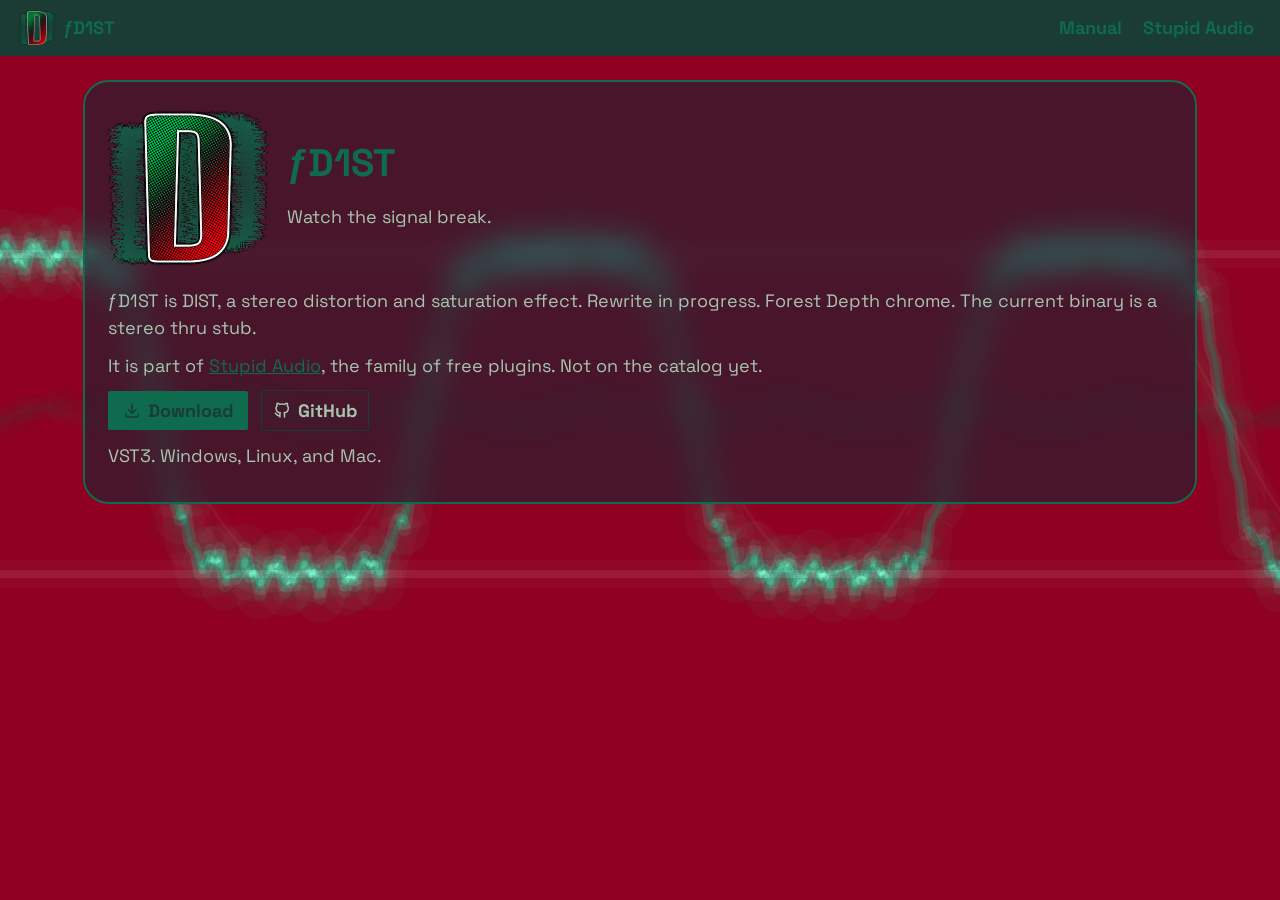
<file: docs/index.html>
<!DOCTYPE html>
<html lang="en">
<head>
  <meta charset="utf-8">
  <meta name="viewport" content="width=device-width, initial-scale=1">
  <title>&fnof;D1ST — DIST distortion FX</title>
  <meta name="description" content="&fnof;D1ST is DIST, a stereo distortion and saturation effect. Rewrite in progress. Watch the signal break. VST3.">
  <meta property="og:type" content="website">
  <meta property="og:site_name" content="Stupid Audio">
  <meta property="og:title" content="&fnof;D1ST — DIST distortion FX">
  <meta property="og:description" content="&fnof;D1ST is DIST, a stereo distortion and saturation effect. Rewrite in progress. Watch the signal break. VST3.">
  <meta property="og:url" content="https://iamtew.github.io/fD1ST/">
  <meta property="og:image" content="https://iamtew.github.io/fD1ST/ogimage-fD1ST.png">
  <meta property="og:image:width" content="1200">
  <meta property="og:image:height" content="630">
  <meta name="twitter:card" content="summary_large_image">
  <meta name="twitter:image" content="https://iamtew.github.io/fD1ST/ogimage-fD1ST.png">
  <link rel="icon" href="logo.png">
  <link rel="stylesheet" href="style.css">
</head>
<body>
  <canvas id="fx" aria-hidden="true"></canvas>
  <header>
    <a class="brand" href="#top"><img src="logo.png" alt="" width="36" height="36">&fnof;D1ST</a>
    <button type="button" class="nav-toggle" aria-expanded="false" aria-controls="site-nav" aria-label="Menu">
      <svg class="icon" aria-hidden="true"><use href="icons.svg#menu"></use></svg>
    </button>
    <nav id="site-nav">
      <a href="docs.html">Manual</a>
      <a href="https://audio.stupid.systems/">Stupid Audio</a>
    </nav>
  </header>

  <main id="top" class="landing">
    <div class="hero-panel">
      <div class="lead">
        <img class="hero" src="logo.png" alt="&fnof;D1ST" width="160" height="160">
        <div>
          <h1>&fnof;D1ST</h1>
          <p class="tag">Watch the signal break.</p>
        </div>
      </div>
      <p>&fnof;D1ST is DIST, a stereo distortion and saturation effect. Rewrite in progress. Forest Depth chrome. The current binary is a stereo thru stub.</p>
      <p>It is part of <a href="https://audio.stupid.systems/">Stupid Audio</a>, the family of free plugins. Not on the catalog yet.</p>
      <p class="actions">
        <button type="button" class="download" data-dl-open>
          <svg class="icon" aria-hidden="true"><use href="icons.svg#download"></use></svg>
          Download
        </button>
        <a class="repo" href="https://github.com/iamtew/fD1ST">
          <svg class="icon" aria-hidden="true"><use href="icons.svg#github"></use></svg>
          GitHub
        </a>
      </p>
      <p class="meta">VST3. Windows, Linux, and Mac.</p>
    </div>
  </main>

  <dialog id="dl" class="dl-dialog" aria-labelledby="dl-title">
    <button type="button" class="dl-close" data-dl-close aria-label="Close">
      <svg class="icon" aria-hidden="true"><use href="icons.svg#close"></use></svg>
    </button>
    <h2 id="dl-title">Download &fnof;D1ST</h2>
    <div class="dl-kind">
      <p>The Windows installer is the easy path. It drops the VST3 where your DAW looks for plugins.</p>
      <div class="dl-row" data-kind="installer" hidden>
        <a class="download os" data-os="win" hidden>
          <svg class="icon" aria-hidden="true"><use href="icons.svg#windows"></use></svg>
          Windows installer
        </a>
      </div>
    </div>
    <div class="dl-kind">
      <p>The VST3 zip is just the plugin. Drop it where your DAW looks for VST3s. Mac builds are ad-hoc signed, so Gatekeeper will sulk until you right-click Open the first time.</p>
      <div class="dl-row" data-kind="vst3" hidden>
        <a class="download os" data-os="win" hidden>
          <svg class="icon" aria-hidden="true"><use href="icons.svg#windows"></use></svg>
          Windows
        </a>
        <a class="download os" data-os="linux" hidden>
          <svg class="icon tux" aria-hidden="true"><use href="icons.svg#linux"></use></svg>
          Linux
        </a>
        <a class="download os" data-os="mac" hidden>
          <svg class="icon" aria-hidden="true"><use href="icons.svg#apple"></use></svg>
          macOS
        </a>
      </div>
    </div>
    <img class="dl-logo" src="logo.png" alt="" width="192" height="192">
  </dialog>

  <dialog id="shot" class="shot-dialog">
    <button type="button" class="dl-close" data-shot-close aria-label="Close">
      <svg class="icon" aria-hidden="true"><use href="icons.svg#close"></use></svg>
    </button>
    <img id="shot-full" alt="">
  </dialog>

  <script src="icons.js"></script>
  <script type="module" src="fx.js"></script>
  <script src="site.js"></script>
</body>
</html>
</file>
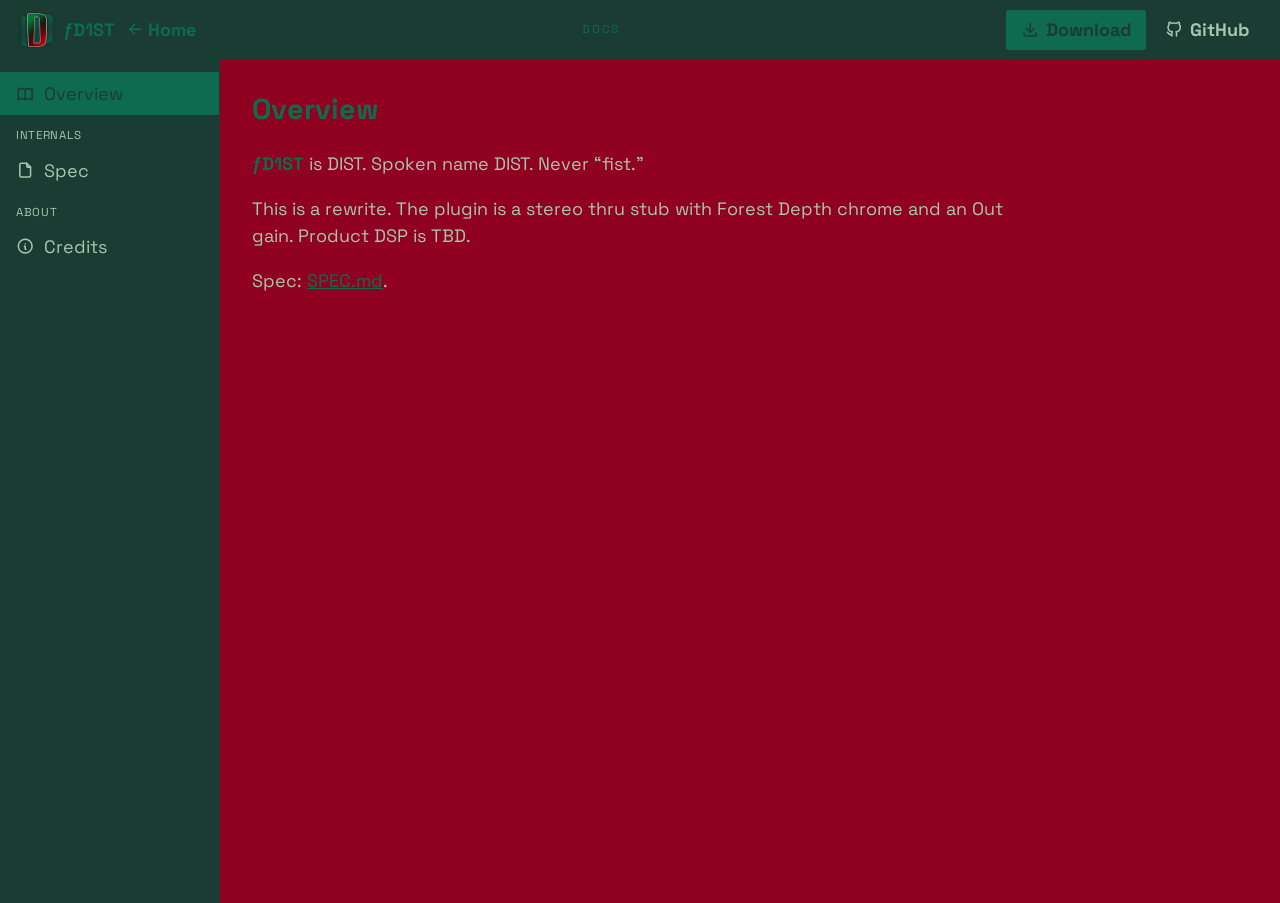
<file: docs/docs.html>
<!DOCTYPE html>
<html lang="en">
<head>
  <meta charset="utf-8">
  <meta name="viewport" content="width=device-width, initial-scale=1">
  <title>&fnof;D1ST manual — DIST distortion FX</title>
  <meta name="description" content="How to use &fnof;D1ST. Watch the signal break.">
  <meta property="og:type" content="website">
  <meta property="og:site_name" content="Stupid Audio">
  <meta property="og:title" content="&fnof;D1ST manual — DIST distortion FX">
  <meta property="og:description" content="How to use &fnof;D1ST. Watch the signal break.">
  <meta property="og:url" content="https://iamtew.github.io/fD1ST/docs.html">
  <meta property="og:image" content="https://iamtew.github.io/fD1ST/ogimage-fD1ST.png">
  <meta property="og:image:width" content="1200">
  <meta property="og:image:height" content="630">
  <meta name="twitter:card" content="summary_large_image">
  <meta name="twitter:image" content="https://iamtew.github.io/fD1ST/ogimage-fD1ST.png">
  <link rel="icon" href="logo.png">
  <link rel="stylesheet" href="style.css">
</head>
<body>
  <header class="topbar">
    <a class="brand" href="index.html">
      <img src="logo.png" alt="" width="36" height="36">
      <span>&fnof;D1ST</span>
      <span class="brand-home">
        <svg class="icon" aria-hidden="true"><use href="icons.svg#arrow-left"></use></svg>
        Home
      </span>
    </a>
    <span class="topbar-label">Docs</span>
    <button type="button" class="nav-toggle" aria-expanded="false" aria-controls="site-nav" aria-label="Menu">
      <svg class="icon" aria-hidden="true"><use href="icons.svg#menu"></use></svg>
    </button>
    <nav id="site-nav">
      <button type="button" class="download" data-dl-open>
        <svg class="icon" aria-hidden="true"><use href="icons.svg#download"></use></svg>
        Download
      </button>
      <a class="repo" href="https://github.com/iamtew/fD1ST">
        <svg class="icon" aria-hidden="true"><use href="icons.svg#github"></use></svg>
        GitHub
      </a>
    </nav>
  </header>
  <div class="shell">
    <nav id="nav" class="nav" aria-label="Documentation"></nav>
    <main id="doc" class="doc">
      <p class="muted">Loading…</p>
    </main>
  </div>

  <dialog id="dl" class="dl-dialog" aria-labelledby="dl-title">
    <button type="button" class="dl-close" data-dl-close aria-label="Close">
      <svg class="icon" aria-hidden="true"><use href="icons.svg#close"></use></svg>
    </button>
    <h2 id="dl-title">Download &fnof;D1ST</h2>
    <div class="dl-kind">
      <p>The Windows installer is the easy path. It drops the VST3 where your DAW looks for plugins.</p>
      <div class="dl-row" data-kind="installer" hidden>
        <a class="download os" data-os="win" hidden>
          <svg class="icon" aria-hidden="true"><use href="icons.svg#windows"></use></svg>
          Windows installer
        </a>
      </div>
    </div>
    <div class="dl-kind">
      <p>The VST3 zip is just the plugin. Drop it where your DAW looks for VST3s. Mac builds are ad-hoc signed, so Gatekeeper will sulk until you right-click Open the first time.</p>
      <div class="dl-row" data-kind="vst3" hidden>
        <a class="download os" data-os="win" hidden>
          <svg class="icon" aria-hidden="true"><use href="icons.svg#windows"></use></svg>
          Windows
        </a>
        <a class="download os" data-os="linux" hidden>
          <svg class="icon tux" aria-hidden="true"><use href="icons.svg#linux"></use></svg>
          Linux
        </a>
        <a class="download os" data-os="mac" hidden>
          <svg class="icon" aria-hidden="true"><use href="icons.svg#apple"></use></svg>
          macOS
        </a>
      </div>
    </div>
    <img class="dl-logo" src="logo.png" alt="" width="192" height="192">
  </dialog>

  <script src="icons.js"></script>
  <script src="vendor/marked.min.js"></script>
  <script src="docs.js"></script>
  <script src="site.js"></script>
</body>
</html>
</file>
<file: docs/style.css>
@font-face {
  font-family: "Space Grotesk";
  src: url("vendor/fonts/SpaceGrotesk-latin-wght.woff2") format("woff2");
  font-weight: 300 700;
  font-style: normal;
  font-display: swap;
}

:root {
  --ink: #1A3C32;
  --knob: #1A3C32;
  --lane: #1A3C32;
  --background: #900020;
  --orange: #0F6B4E;
  --orange-dim: #A8C5B0;
  --metal: #A8C5B0;
  --muted: #A8C5B0;
}

* { box-sizing: border-box; }

body {
  margin: 0;
  background: var(--background);
  color: var(--metal);
  font: 18px/1.5 "Space Grotesk", sans-serif;
}

#fx {
  position: fixed;
  inset: 0;
  overflow: hidden;
  pointer-events: none;
  z-index: 0;
}

/* ?fx preview: the canvas is the whole page. */
body.fx-only { overflow: hidden; cursor: none; }
body.fx-only > :not(#fx) { display: none; }

a { color: var(--orange); }
a:hover { color: var(--orange-dim); }

.icon {
  width: 1.15rem;
  height: 1.15rem;
  flex: 0 0 auto;
  display: block;
  fill: none;
  stroke: currentColor;
  stroke-width: 2;
  pointer-events: none;
}

/* Filled Tux. The stroke rule above would erase it. */
.icon.tux {
  width: 1.45rem;
  height: 1.45rem;
  fill: currentColor;
  stroke: none;
}

header {
  position: sticky;
  top: 0;
  z-index: 2;
  display: flex;
  align-items: center;
  justify-content: space-between;
  gap: 1rem;
  padding: 0.6rem 1.2rem;
  background: var(--ink);
  border-bottom: 1px solid var(--lane);
}

.brand {
  display: flex;
  align-items: center;
  gap: 0.5rem;
  color: var(--orange);
  font-weight: 700;
  text-decoration: none;
}

.brand img { width: 36px; height: 36px; display: block; }

.nav-toggle {
  display: none;
  margin-left: auto;
  background: none;
  border: 1px solid var(--lane);
  color: var(--orange);
  padding: 0.35rem;
  border-radius: 2px;
  cursor: pointer;
}

header nav {
  display: flex;
  flex-wrap: wrap;
  align-items: center;
  gap: 0.4rem;
  justify-content: flex-end;
}

header nav a {
  color: var(--orange);
  font-weight: 700;
  text-decoration: none;
  padding: 0.1rem 0.45rem;
  border-radius: 2px;
}

header nav a.on,
header nav a[aria-current="page"] {
  color: var(--ink);
  background: var(--orange);
}

.topbar-label {
  color: var(--orange);
  letter-spacing: 0.16em;
  text-transform: uppercase;
  font-size: 0.72rem;
}

.topbar .download { margin-left: auto; }

.repo {
  display: inline-flex;
  align-items: center;
  gap: 0.4rem;
  color: var(--metal);
  text-decoration: none;
  padding: 0.35rem 0.7rem;
  border: 1px solid var(--lane);
  border-radius: 2px;
  font-weight: 700;
}

.repo:hover { color: var(--orange); border-color: var(--orange); }

main.landing {
  position: relative;
  z-index: 1;
  max-width: 72rem;
  margin: 0 auto;
  padding: 1.5rem 1.2rem 4rem;
}

.hero-panel,
.feature {
  background: rgba(26, 35, 50, 0.6);
  border: 2px solid var(--orange);
  border-radius: 1.6rem;
  backdrop-filter: blur(12px);
  -webkit-backdrop-filter: blur(12px);
}

.hero-panel {
  padding: 1.6rem 1.4rem 1.4rem;
}

.lead {
  display: flex;
  align-items: center;
  gap: 1.2rem;
  margin-bottom: 1.2rem;
}

.hero { display: block; flex-shrink: 0; width: 160px; height: 160px; }

h1, h2 { color: var(--orange); margin: 0 0 0.4rem; }

h1 { font-size: 2.4rem; }

.hero-panel p { margin: 0.7rem 0; }

.demos {
  display: flex;
  flex-wrap: wrap;
  gap: 1rem;
  margin: 1rem 0;
}

.demo { margin: 0; flex: 1 1 16rem; }
.demo a { display: block; font-size: 0.95rem; margin-bottom: 0.25rem; font-weight: 700; }
.demo audio { width: 100%; display: block; }

.actions {
  display: flex;
  flex-wrap: wrap;
  align-items: center;
  gap: 0.8rem;
  margin: 1rem 0 0.4rem;
}

.download {
  display: inline-flex;
  align-items: center;
  gap: 0.4rem;
  background: var(--orange);
  color: var(--ink);
  font: inherit;
  font-weight: 700;
  text-decoration: none;
  padding: 0.4rem 0.95rem;
  border: 0;
  border-radius: 2px;
  cursor: pointer;
}

.download:hover { background: var(--orange-dim); color: var(--ink); }

.meta { color: var(--muted); margin: 0; }

.feature {
  display: grid;
  grid-template-columns: 1fr 1fr;
  gap: 1.4rem;
  align-items: start;
  margin-top: 1.6rem;
  padding: 1.2rem;
}

.feature:nth-of-type(even) { direction: rtl; }
.feature:nth-of-type(even) > * { direction: ltr; }

.shot-open {
  display: block;
  width: 100%;
  padding: 0;
  border: 0;
  background: none;
  cursor: zoom-in;
}

.shot {
  display: block;
  width: 100%;
  border-radius: 4px;
  border: 1px solid var(--lane);
}

.shot-dialog {
  position: fixed;
  padding: 0;
  border: 0;
  background: transparent;
  max-width: calc(100vw - 3rem);
  max-height: calc(100vh - 3rem);
}

.shot-dialog[open] { animation: dl-in 0.22s ease; }

.shot-dialog::backdrop {
  background: rgba(0, 0, 0, 0.55);
  backdrop-filter: blur(8px);
  -webkit-backdrop-filter: blur(8px);
}

.shot-dialog img {
  display: block;
  max-width: calc(100vw - 3rem);
  max-height: calc(100vh - 3rem);
  border-radius: 4px;
}

.brand-home {
  display: inline-flex;
  align-items: center;
  gap: 0.25rem;
  margin-left: 0.15rem;
  font-weight: 700;
}

strong { color: var(--orange); }

.dl-dialog {
  width: min(32rem, calc(100vw - 2rem));
  max-height: calc(100vh - 2rem);
  overflow: auto;
  padding: 1.4rem 1.3rem 1.2rem;
  border: 2px solid var(--orange);
  border-radius: 4px;
  background: var(--knob);
  color: var(--metal);
  color-scheme: dark;
}

.dl-dialog[open] {
  animation: dl-in 0.22s ease;
}

@keyframes dl-in {
  from { transform: translateY(10px) scale(0.98); }
  to { transform: none; }
}

.dl-dialog::backdrop {
  background: rgba(0, 0, 0, 0.55);
  backdrop-filter: blur(8px);
  -webkit-backdrop-filter: blur(8px);
}

.dl-close {
  position: absolute;
  top: 0.6rem;
  right: 0.6rem;
  z-index: 1;
  display: grid;
  place-items: center;
  width: 2.25rem;
  height: 2.25rem;
  padding: 0;
  background: var(--ink);
  border: 2px solid var(--orange);
  border-radius: 4px;
  color: var(--orange);
  cursor: pointer;
}

.dl-close .icon {
  width: 1.35rem;
  height: 1.35rem;
}

.dl-close:hover { background: var(--lane); }

.shot-dialog .dl-close {
  position: fixed;
  top: 1rem;
  right: 1rem;
}

.dl-dialog { position: fixed; }
.dl-dialog h2 { padding-right: 2rem; }

.dl-kind { margin: 1rem 0; }
.dl-kind p { margin: 0 0 0.5rem; font-size: 0.95rem; }

.dl-row {
  display: flex;
  flex-wrap: wrap;
  gap: 0.4rem;
}

.dl-logo {
  display: block;
  width: 192px;
  height: auto;
  margin: 1.2rem auto 0;
}

.shell {
  position: relative;
  z-index: 1;
  display: grid;
  grid-template-columns: 220px 1fr;
  min-height: calc(100vh - 57px);
}

.nav {
  padding: 12px 0;
  background: var(--knob);
  border-right: 1px solid var(--lane);
}

.nav-group {
  margin: 12px 16px 4px;
  font-size: 0.72rem;
  letter-spacing: 0.06em;
  text-transform: uppercase;
  color: var(--muted);
}

.nav a {
  display: flex;
  align-items: center;
  gap: 10px;
  padding: 8px 16px;
  color: var(--muted);
  text-decoration: none;
}

.nav a[aria-current="page"] {
  color: var(--ink);
  background: var(--orange);
}

.doc {
  padding: 28px 32px 80px;
  max-width: 52rem;
}

.doc h1 { margin-top: 0; font-size: 1.8rem; color: var(--orange); }
.doc h2 { margin-top: 1.8rem; font-size: 1.15rem; color: var(--orange); }
.doc h3 { color: var(--orange); }
.doc p, .doc li { line-height: 1.5; }
.doc ul, .doc ol { padding-left: 1.25rem; }
.doc code {
  font-family: ui-monospace, Consolas, monospace;
  font-size: 0.92em;
  background: var(--lane);
  padding: 0 4px;
  border-radius: 2px;
}
.doc pre {
  background: var(--lane);
  border: 1px solid var(--lane);
  padding: 12px 14px;
  overflow: auto;
}
.doc table {
  width: 100%;
  border-collapse: collapse;
  margin: 1rem 0;
  font-size: 0.92rem;
}
.doc th, .doc td {
  border: 1px solid var(--lane);
  padding: 6px 8px;
  text-align: left;
  vertical-align: top;
}
.doc th { background: var(--knob); }
.doc img { max-width: 100%; height: auto; border-radius: 4px; }

.muted { color: var(--muted); }

@media (max-width: 900px) {
  .feature,
  .feature:nth-of-type(even) {
    grid-template-columns: 1fr;
    direction: ltr;
  }
}

@media (max-width: 800px) {
  .nav-toggle { display: flex; }
  header { flex-wrap: wrap; }
  header nav {
    display: none;
    flex-basis: 100%;
    flex-direction: column;
    align-items: stretch;
  }
  header.nav-open nav { display: flex; }
  .shell { grid-template-columns: 1fr; }
  .nav {
    display: flex;
    flex-wrap: wrap;
    gap: 0;
    border-right: 0;
    border-bottom: 1px solid var(--lane);
  }
  .nav a { padding: 8px 12px; }
  .nav-group { flex-basis: 100%; margin: 8px 12px 0; }
  .doc { padding: 20px 16px 64px; }
  .hero { width: 112px; height: 112px; }
  h1 { font-size: 1.8rem; }
}
</file>
